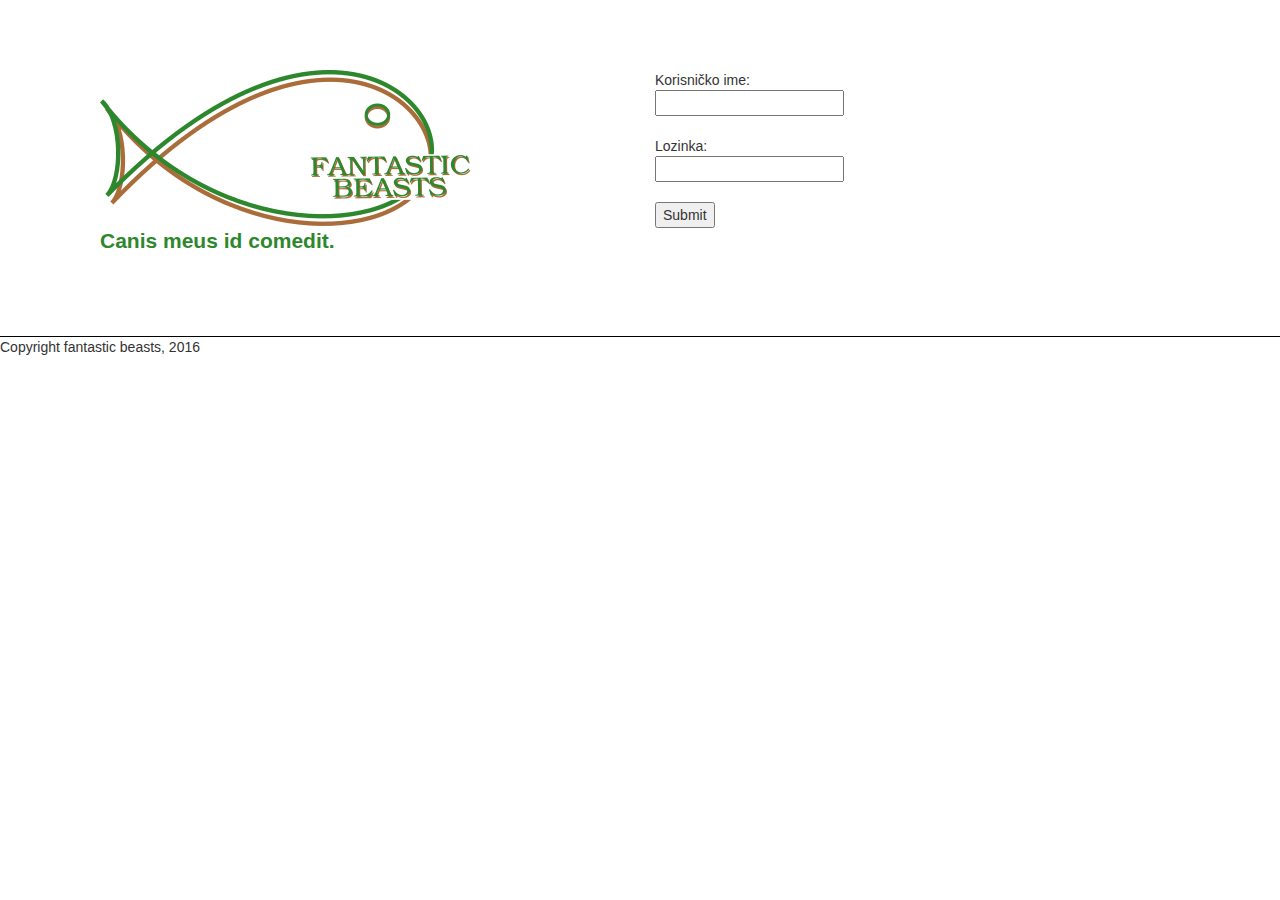
<file: DWA\lab5/index.html>
<!DOCTYPE html>
<html>
<head>
	<meta charset="utf-8">
	<link rel="stylesheet" href="css/bootstrap.min.css">
	<link rel="stylesheet" href="css/style.css">
	
</head>

<body>

	<div class="container-fluid">
		<div class="row">
			<div class="col-md-6 col-xs-12">
				<img src="images/fantBeastsLogo.png">
				<p class="moto">Canis meus id comedit.</p>
			</div>

			<div class="col-md-6 col-xs-12">
				<form action="http://192.168.7.7:2222/process_post" method="post">
				Korisničko ime:<br><input type="text" name="username"><br><br>
				Lozinka:<br><input type="password" name="password"><br><br>
				<input type="submit">
				</form>
			</div>
		</div>
	</div>

	<footer>Copyright fantastic beasts, 2016</footer>


</body>

</html>
</file>
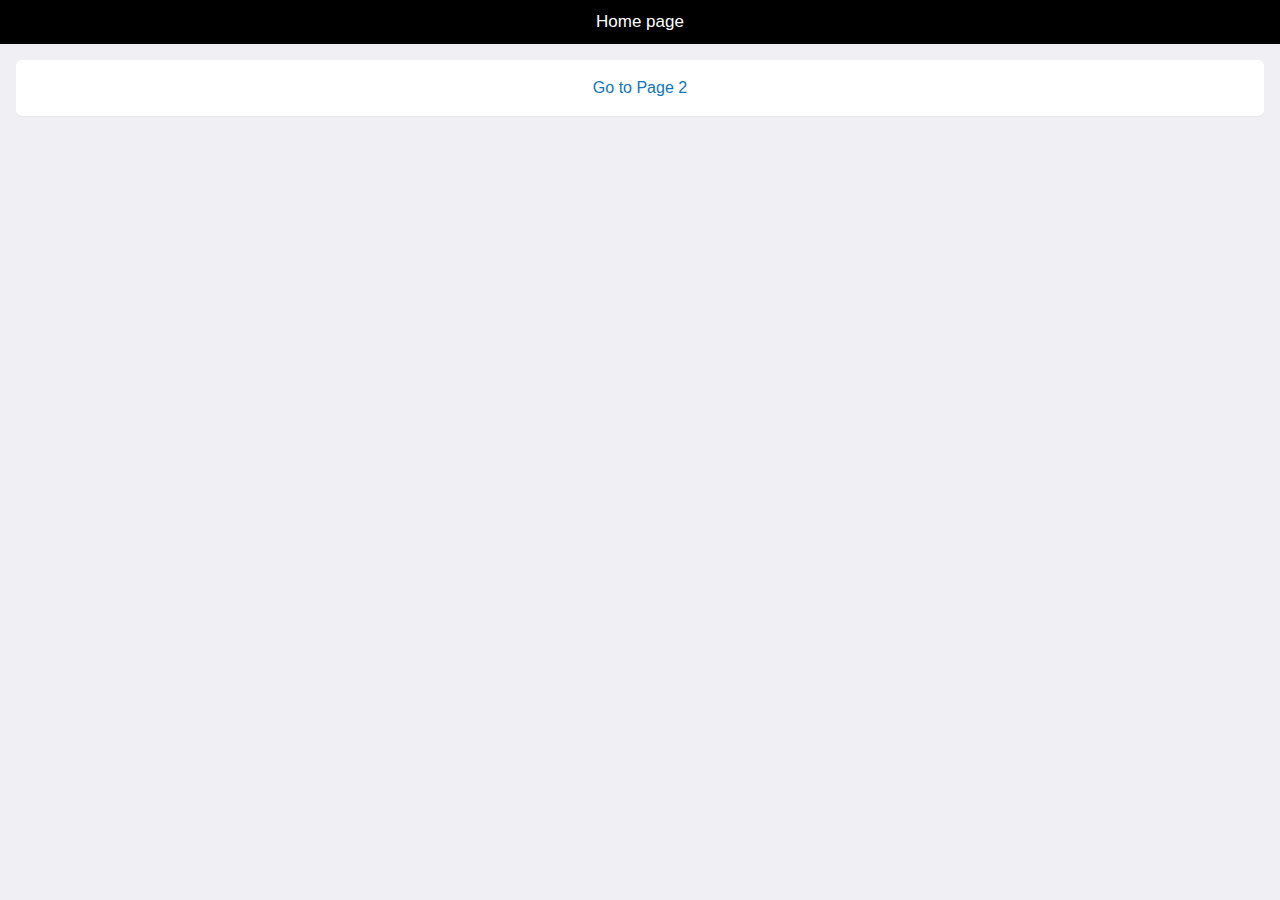
<file: DWA\lab9/index.html>
<!DOCTYPE html>
<html>
  <head>
    <title>My App</title>
    <meta name="viewport" content="width=device-width, initial-scale=1.0, maximum-scale=1.0, user-scalable=no, minimal-ui">
    <link rel="stylesheet" href="app.min.css">
    <style>
      /* TODO */
    </style>
  </head>

  <body>
    <div class="app-page" data-page="home">
      <div class="app-topbar">
        <div class="app-title">Home page</div>
      </div>
      <div class="app-content">
        <div class="app-section">
          <div class="app-button" data-target="page2">Go to Page 2</div>
        </div>
      </div>
    </div>

    <div class="app-page" data-page="page2">
      <div class="app-topbar">
        <div class="app-button left" data-back data-autotitle></div>
        <div class="app-title">Page 2</div>
      </div>
      <div class="app-content">
        Page 2 is lonely
      </div>
    </div>

    <script src="zepto.js"></script>
    <script src="app.min.js"></script>
    <script>
      App.controller('home', function (page) {
        // put stuff here
      });

      App.controller('page2', function (page) {
        // put stuff here
      });

      try {
        App.restore();
      } catch (err) {
        App.load('home');
      }
    </script>
  </body>
</html>
</file>
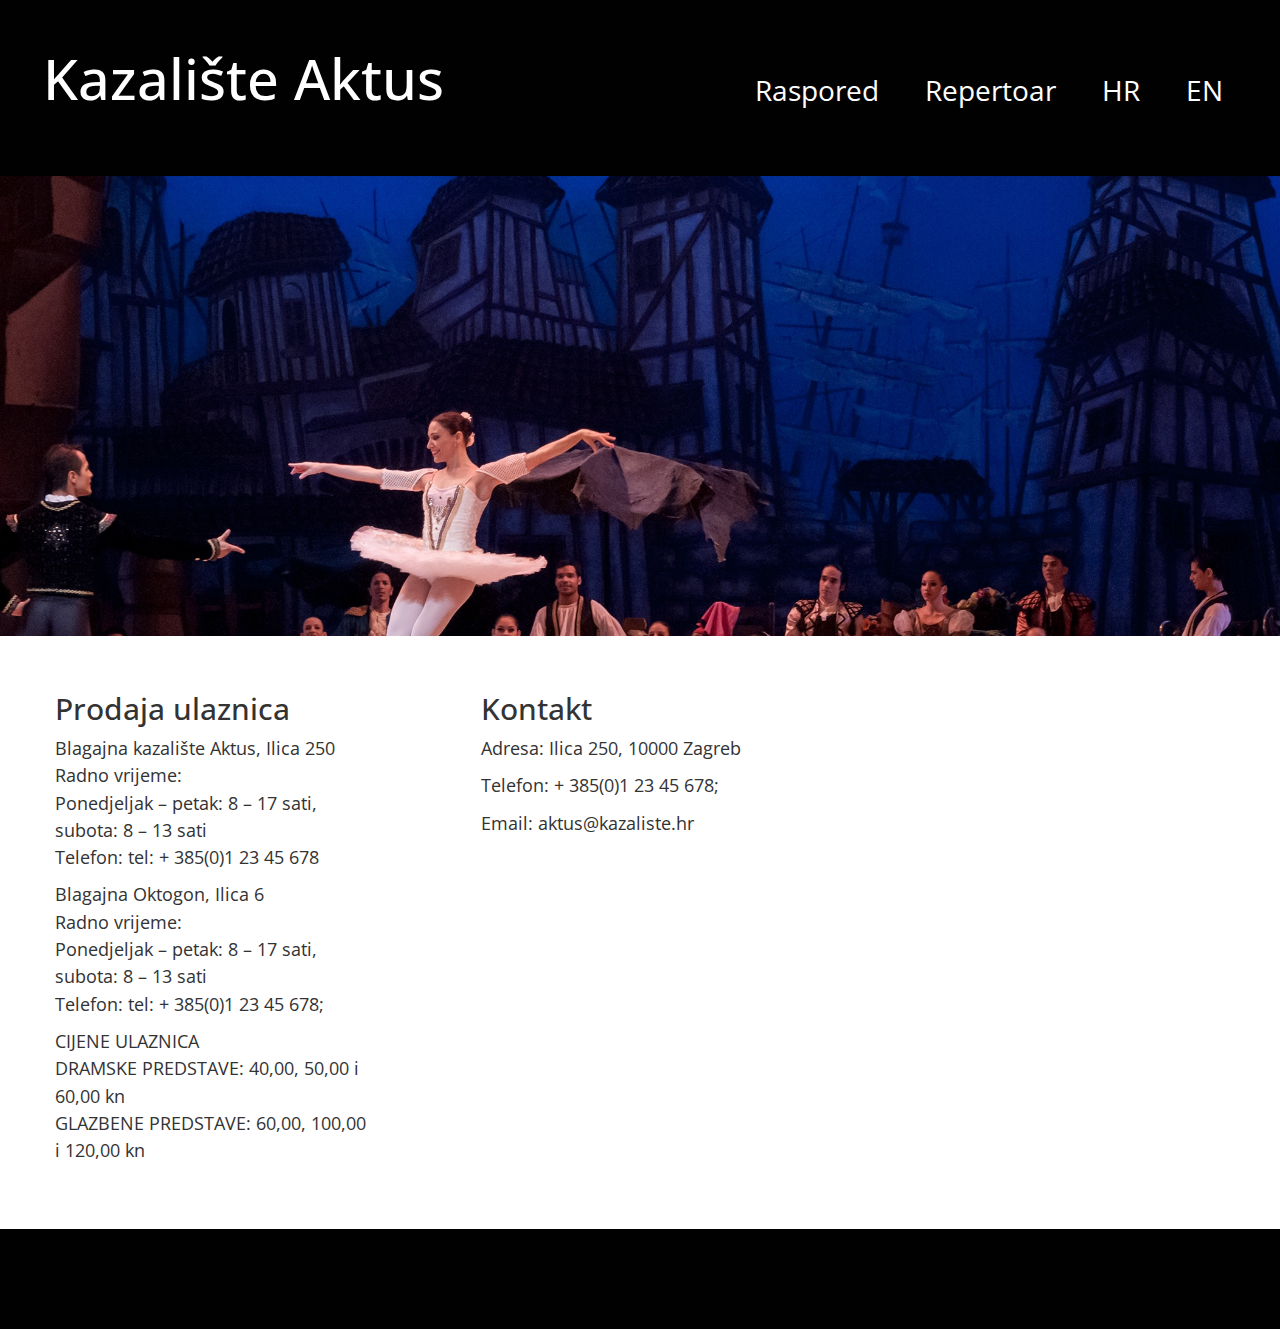
<file: DWA\Seminar1/htmlphp/index.html>
<!DOCTYPE>
<html>
<head>
	<meta charset="utf-8">
	<link rel="stylesheet" href="../css/style.css">
	<link rel="stylesheet" href="../css/bootstrap.min.css">
	<link href='https://fonts.googleapis.com/css?family=Open+Sans:400,700,300,800&subset=latin-ext,latin' rel='stylesheet' type='text/css'>
</head>

<body>
	<header>
		<div class="container-fluid">
			<div class="row">
				<div class="col-md-6 col-xs-12"><h1 class="logo"><a href="index.html">Kazalište Aktus</a></h1></div>
				<div class="col-md-6 col-xs-12">
					<nav class="main-navigation">						
						<ul>
							<li><a href="raspored.html">Raspored</a></li>
							<li><a href="repertoar.php">Repertoar</a></li>	
							<li><a href="index.html">HR</a></li>
							<li><a href="indexEn.html">EN</a></li>					
						</ul>
					</nav>
				</div>
			</div>
		</div>
	</header> 
	
	<section class="intro"></section>

	<div class="container-fluid editTextStyle">
		<div class="row">
			<div class="col-xs-12 col-md-4 box">
				<h2>Prodaja ulaznica</h2>
				<p>Blagajna kazalište Aktus, Ilica 250<br>Radno vrijeme:<br>Ponedjeljak – petak: 8 – 17 sati, subota: 8 – 13 sati<br>Telefon: tel: + 385(0)1 23 45 678</p>
				<p>Blagajna Oktogon, Ilica 6<br>Radno vrijeme:<br>Ponedjeljak – petak: 8 – 17 sati, subota: 8 – 13 sati<br>Telefon: tel: + 385(0)1 23 45 678;</p>
				<p>CIJENE ULAZNICA<br>
				DRAMSKE PREDSTAVE: 40,00, 50,00 i 60,00 kn<br>
				GLAZBENE PREDSTAVE: 60,00, 100,00 i 120,00 kn</p>
			</div>
			<div class="col-xs-12 col-md-4 box">
				<h2>Kontakt</h2>
				<p>Adresa: Ilica 250, 10000 Zagreb</p>
				<p>Telefon: + 385(0)1 23 45 678;</p>
				<p>Email: aktus@kazaliste.hr</p>
			</div>

			<div class="col-xs-12 col-md-4 box">
				<iframe src="https://www.google.com/maps/embed?pb=!1m18!1m12!1m3!1d2780.890677596955!2d15.940598515569206!3d45.81344777910662!2m3!1f0!2f0!3f0!3m2!1i1024!2i768!4f13.1!3m3!1m2!1s0x4765d6d0c28ce751%3A0xa45b4aed359af1e9!2sIlica+250%2C+10000%2C+Zagreb!5e0!3m2!1sen!2shr!4v1458765998822" width="100%" height="450" frameborder="0" style="border:0; padding-top:1.5em;" allowfullscreen></iframe>
			</div>

		</div>
	</div>
	
	<footer>
		<div class="container-fluid">
			<div class="row">
				<div class="col-xs-12 col-md-4 box"></div>
				<div class="col-xs-12 col-md-4 box"></div>
				<div class="col-xs-12 col-md-4 box"></div>
			</div>
		</div>
	</footer>
</body>
</html>
</file>
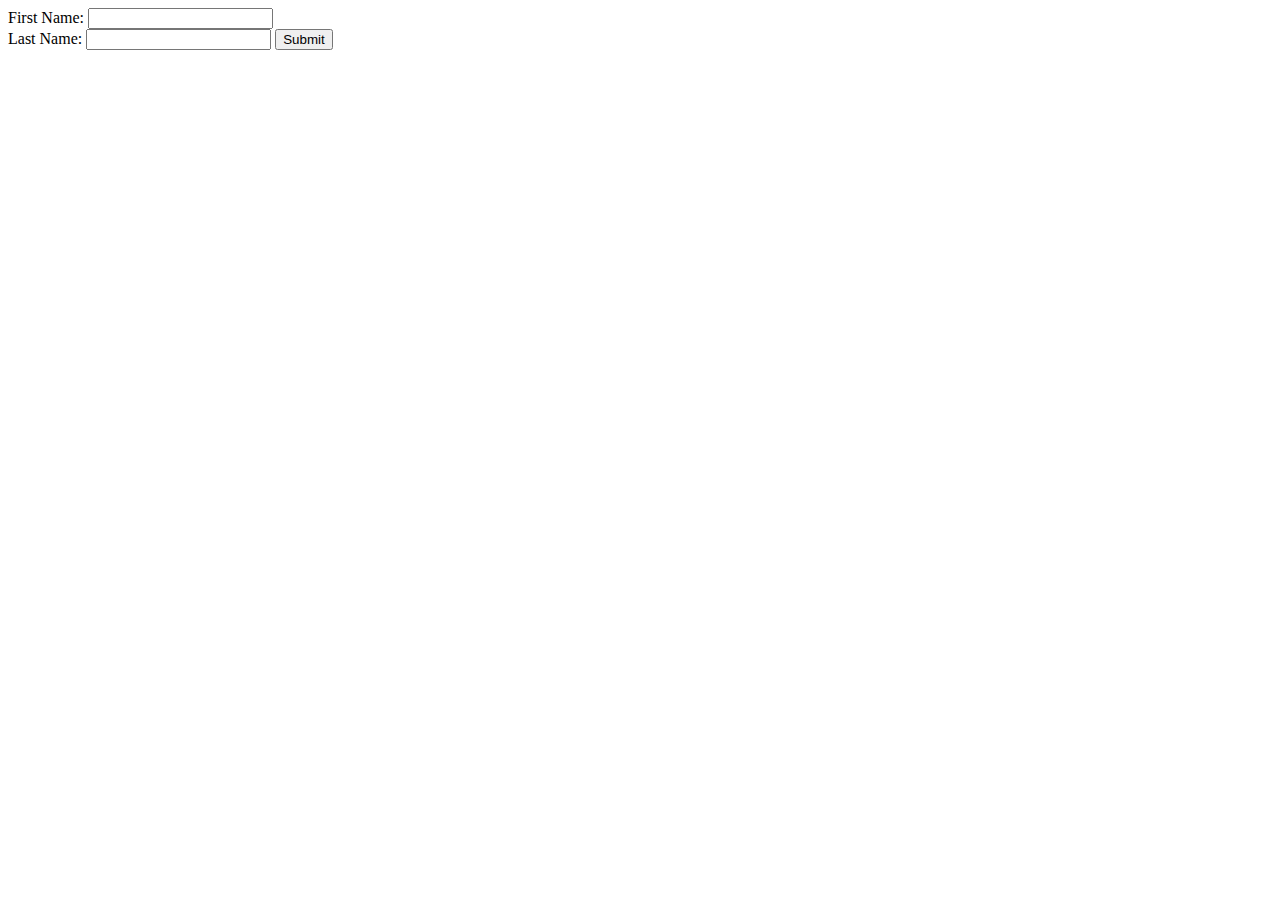
<file: login.html>
<html>
<body>
<form action="http://192.168.7.7:8081/process_post" method="POST">
First Name: <input type="text" name="first_name">  <br>

Last Name: <input type="text" name="last_name">
<input type="submit" value="Submit">
</form>
</body>
</html>
</file>
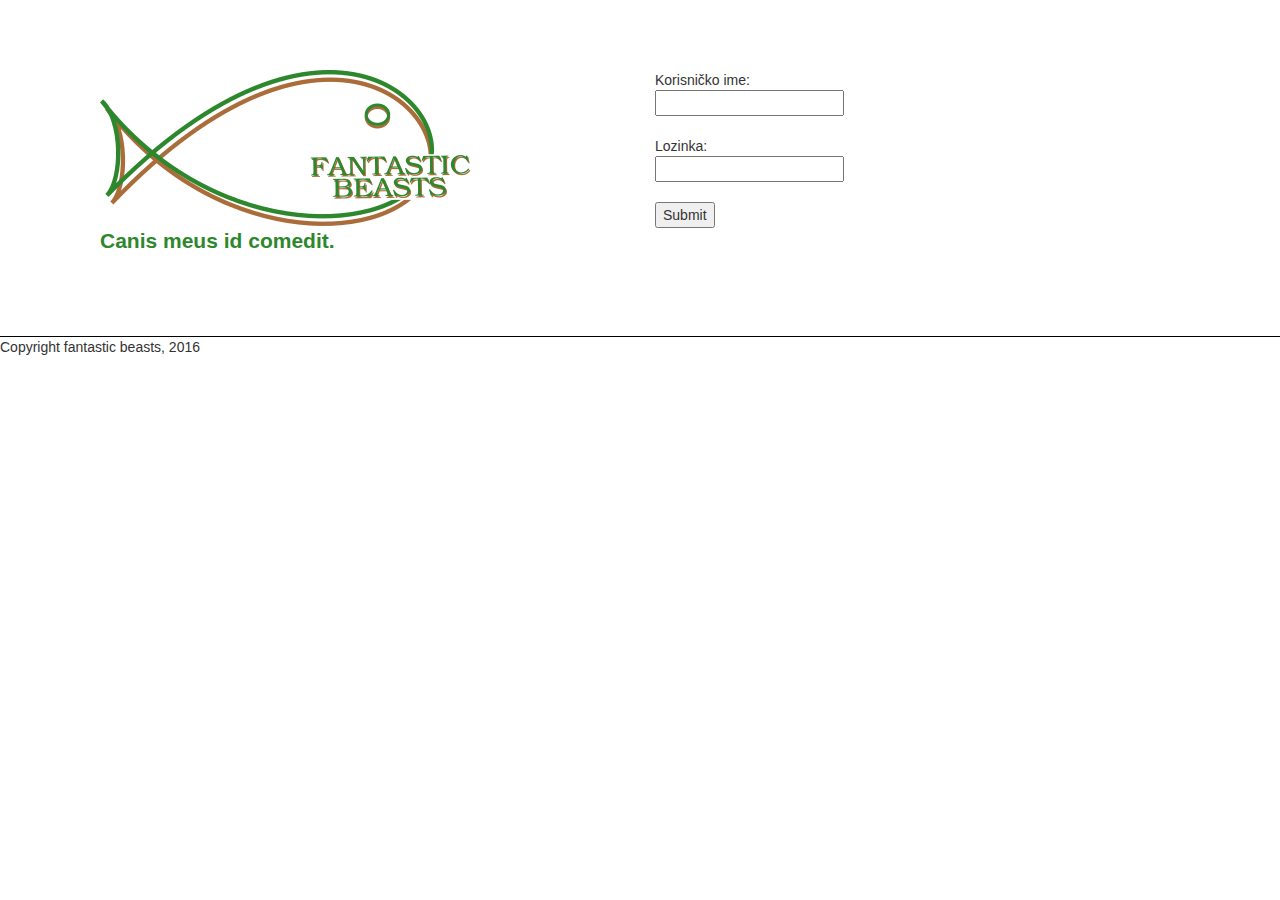
<file: DWA\lab2/login.html>
<!DOCTYPE html>
<html>
<head>
	<meta charset="utf-8">
	<link rel="stylesheet" href="style.css">
	<link rel="stylesheet" href="css/bootstrap.min.css">
</head>

<body>

	<div class="container-fluid">
		<div class="row">
			<div class="col-md-6 col-xs-12">
				<img src="vjezba2/fantBeastsLogo.png">
				<p class="moto">Canis meus id comedit.</p>
			</div>

			<div class="col-md-6 col-xs-12">
				<form action=login.php method="get">
				Korisničko ime:<br><input type="text" name="username"><br><br>
				Lozinka:<br><input type="password" name="password"><br><br>
				<input type="submit">
				</form>
			</div>
		</div>
	</div>

	<footer>Copyright fantastic beasts, 2016</footer>


</body>

</html>
</file>
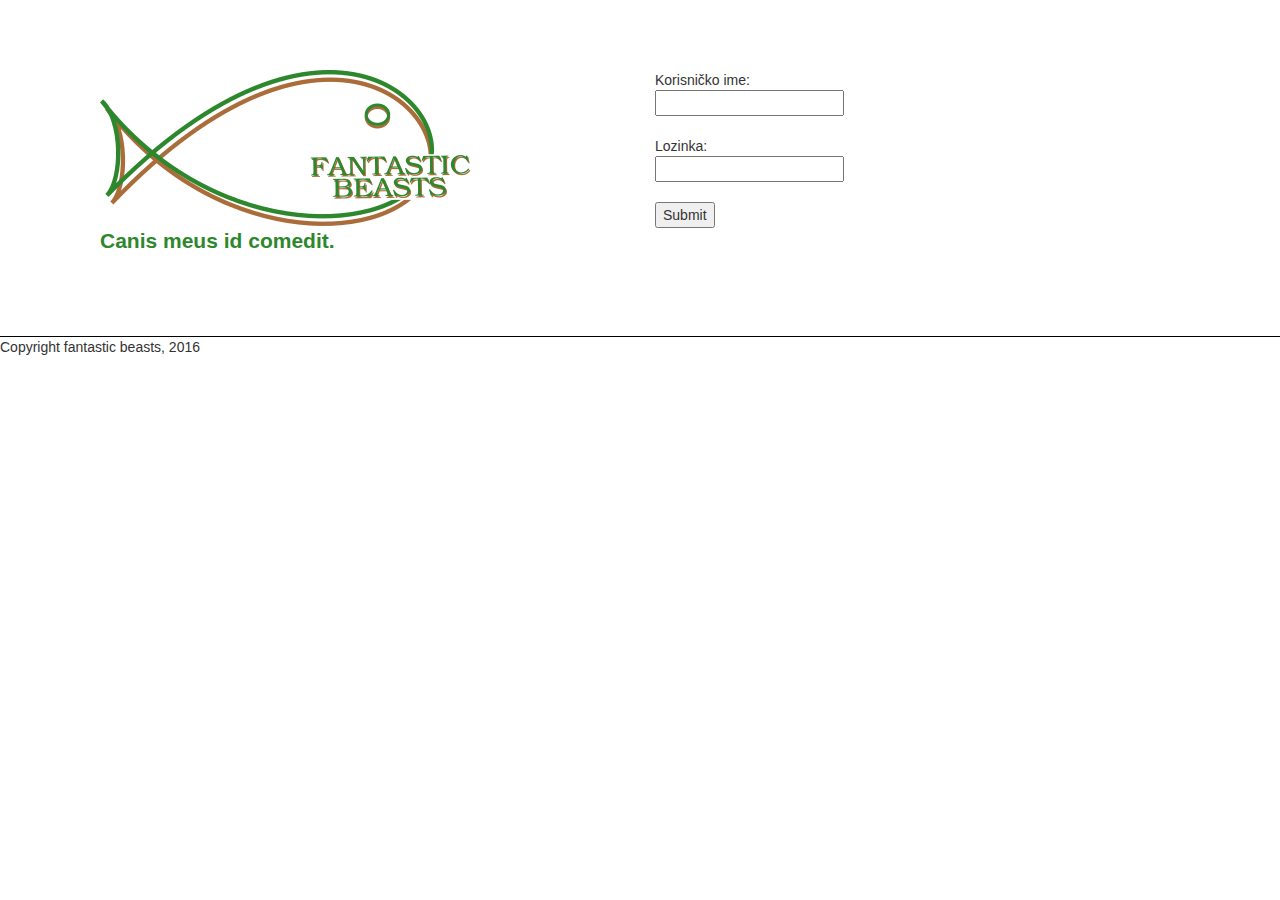
<file: DWA\lab3/login.html>
<!DOCTYPE html>
<html>
<head>
	<meta charset="utf-8">
	<link rel="stylesheet" href="css/bootstrap.min.css">
	<link rel="stylesheet" href="style.css">
	
</head>

<body>

	<div class="container-fluid">
		<div class="row">
			<div class="col-md-6 col-xs-12">
				<img src="fantBeastsLogo.png">
				<p class="moto">Canis meus id comedit.</p>
			</div>

			<div class="col-md-6 col-xs-12">
				<form action=login.php method="post">
				Korisničko ime:<br><input type="text" name="username"><br><br>
				Lozinka:<br><input type="password" name="password"><br><br>
				<input type="submit">
				</form>
			</div>
		</div>
	</div>

	<footer>Copyright fantastic beasts, 2016</footer>


</body>

</html>
</file>
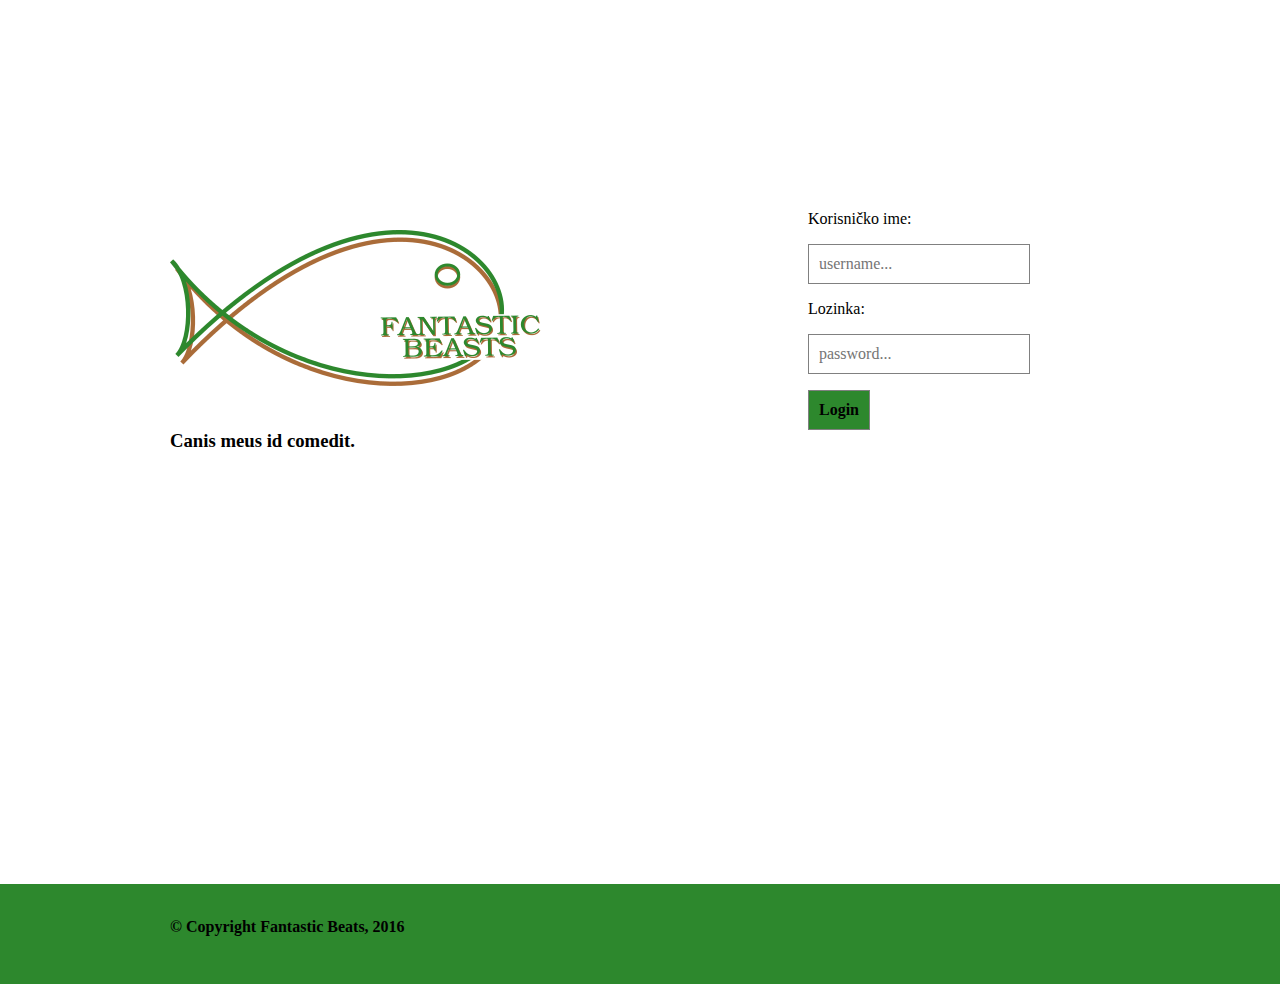
<file: DWA\lab7/login.html>
<!DOCTYPE html>
<html>
<head>
  <meta charset="UTF-8" />
  <title>Fantastic Beats</title>
  

  <link rel="stylesheet" href="css/normalize.css" />
  <link rel="stylesheet" href="css/grid.css" />
  <link rel="stylesheet" href="css/stil1.css" />
</head>

<body>
  <header class="site-header">
    <div class="row">
      <div class="column column-12">

    </div>
    </div>
  </header>
 
  <section class="body">
    <div class="row">
      <div class="column column-5">
        <img src="img/fantBeastsLogo.png"></a> 
        <div class="canis"><h3>Canis meus id comedit.</h3></div>
      </div>

      <div class="column column-6"> 
        <div class="login">

          <form action="login.php" method="post" >
            <label for='username'>Korisničko ime:</label>
            <p><input type="text" name="username" placeholder="username..."></p>
            <label for='password'>Lozinka:</label>
            <p><input type="password" name="password" placeholder="password..."></p>
          <p class="submit"><input type="submit" name="login" value="Login"></p>
      </form>
    </div>




      </div>

      
  </section> 
<br><br><br>

   <footer class="site-footer">
    <div class="row">
    <div class="column column-12"> <br>
      <p><b>&copy Copyright Fantastic Beats, 2016</b></p>
    </div>

    </div>
  </footer>
</body>
</html>
</file>
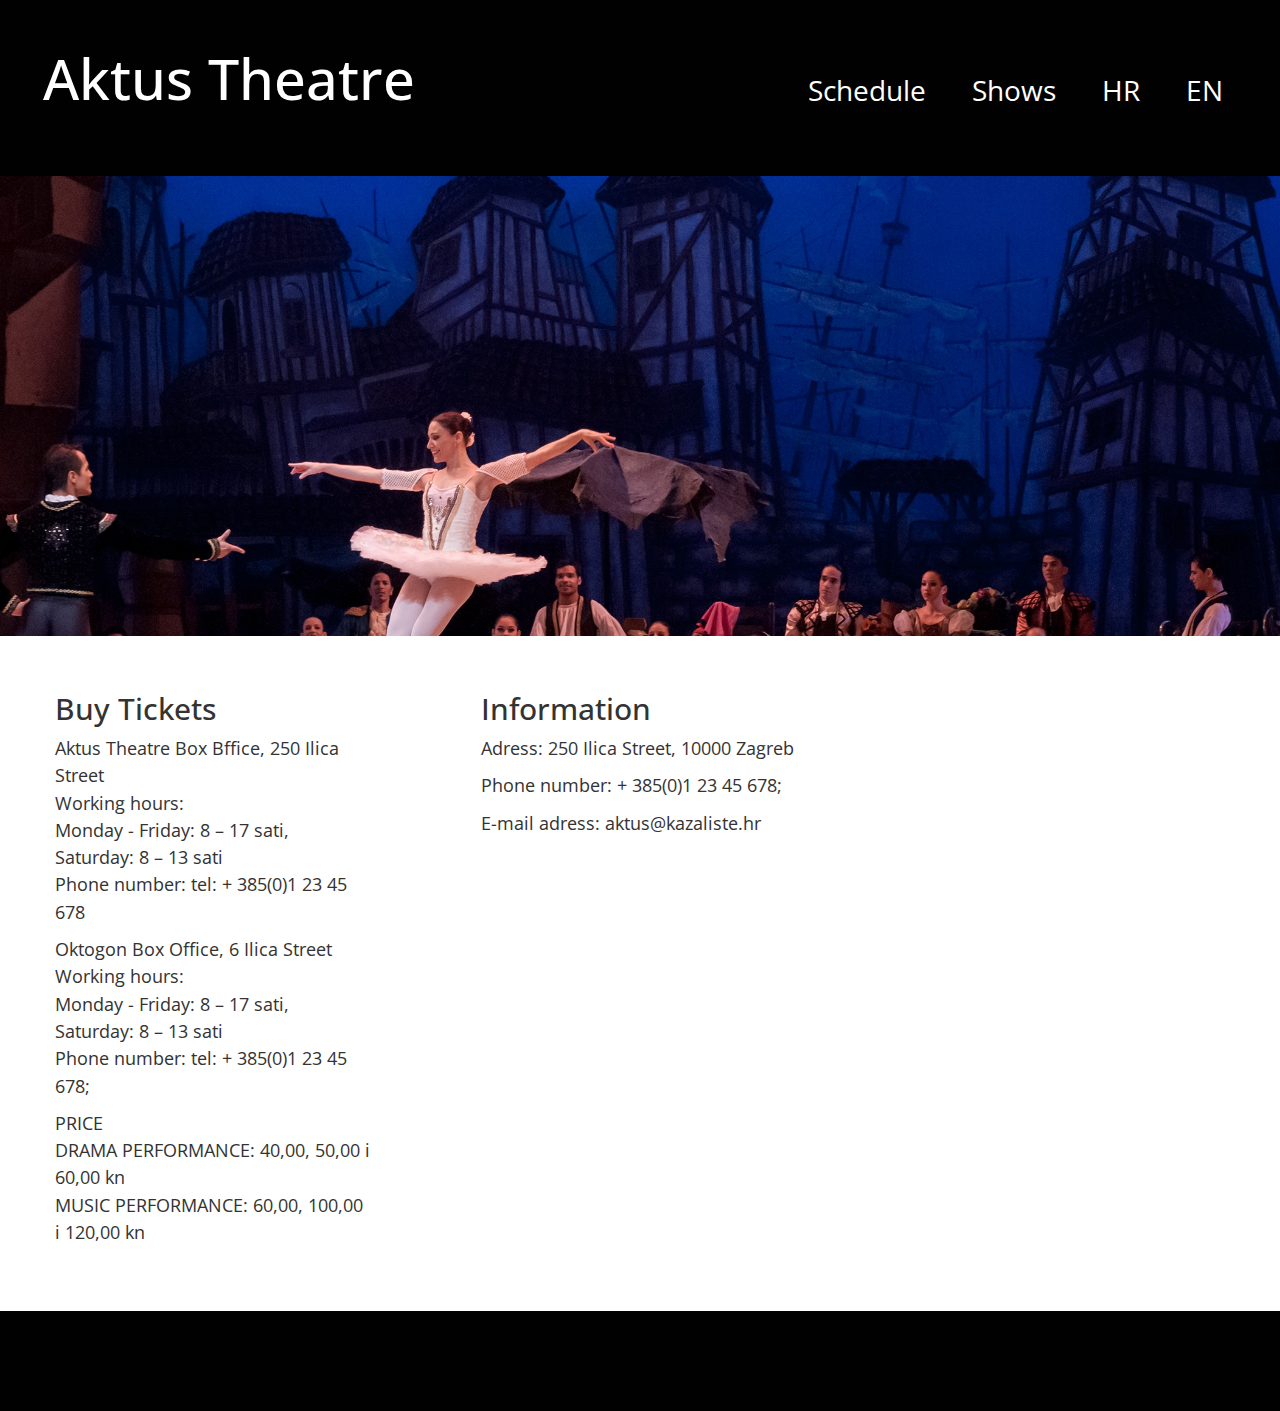
<file: DWA\Seminar1/htmlphp/indexEn.html>
<!DOCTYPE>
<html>
<head>
	<meta charset="utf-8">
	<link rel="stylesheet" href="../css/style.css">
	<link rel="stylesheet" href="../css/bootstrap.min.css">
	<link href='https://fonts.googleapis.com/css?family=Open+Sans:400,700,300,800&subset=latin-ext,latin' rel='stylesheet' type='text/css'>
</head>

<body>
	<header>
		<div class="container-fluid">
			<div class="row">
				<div class="col-md-6 col-xs-12"><h1 class="logo"><a href="indexEn.html">Aktus Theatre</a></h1></div>
				<div class="col-md-6 col-xs-12">
					<nav class="main-navigation">						
						<ul>
							<li><a href="rasporedEn.html">Schedule</a></li>
							<li><a href="repertoarEn.php">Shows</a></li>	
							<li><a href="index.html">HR</a></li>
							<li><a href="indexEn.html">EN</a></li>					
						</ul>
					</nav>
				</div>
			</div>
		</div>
	</header> 
	
	<section class="intro"></section>

	<div class="container-fluid editTextStyle">
		<div class="row">
			<div class="col-xs-12 col-md-4 box">
				<h2>Buy Tickets</h2>
				<p>Aktus Theatre Box Bffice, 250 Ilica Street<br>Working hours:<br>Monday - Friday: 8 – 17 sati, Saturday: 8 – 13 sati<br>Phone number: tel: + 385(0)1 23 45 678</p>
				<p> Oktogon Box Office, 6 Ilica Street<br>Working hours:<br>Monday - Friday: 8 – 17 sati, Saturday: 8 – 13 sati<br>Phone number: tel: + 385(0)1 23 45 678;</p>
				<p>PRICE<br>
				DRAMA PERFORMANCE: 40,00, 50,00 i 60,00 kn<br>
				MUSIC PERFORMANCE: 60,00, 100,00 i 120,00 kn</p>
			</div>
			<div class="col-xs-12 col-md-4 box">
				<h2>Information</h2>
				<p>Adress: 250 Ilica Street, 10000 Zagreb</p>
				<p>Phone number: + 385(0)1 23 45 678;</p>
				<p>E-mail adress: aktus@kazaliste.hr</p>
			</div>

			<div class="col-xs-12 col-md-4 box">
				<iframe src="https://www.google.com/maps/embed?pb=!1m18!1m12!1m3!1d2780.890677596955!2d15.940598515569206!3d45.81344777910662!2m3!1f0!2f0!3f0!3m2!1i1024!2i768!4f13.1!3m3!1m2!1s0x4765d6d0c28ce751%3A0xa45b4aed359af1e9!2sIlica+250%2C+10000%2C+Zagreb!5e0!3m2!1sen!2shr!4v1458765998822" width="100%" height="450" frameborder="0" style="border:0; padding-top:1.5em;" allowfullscreen></iframe>
			</div>

		</div>
	</div>
	
	<footer>
		<div class="container-fluid">
			<div class="row">
				<div class="col-xs-12 col-md-4 box"></div>
				<div class="col-xs-12 col-md-4 box"></div>
				<div class="col-xs-12 col-md-4 box"></div>
			</div>
		</div>
	</footer>
</body>
</html>
</file>
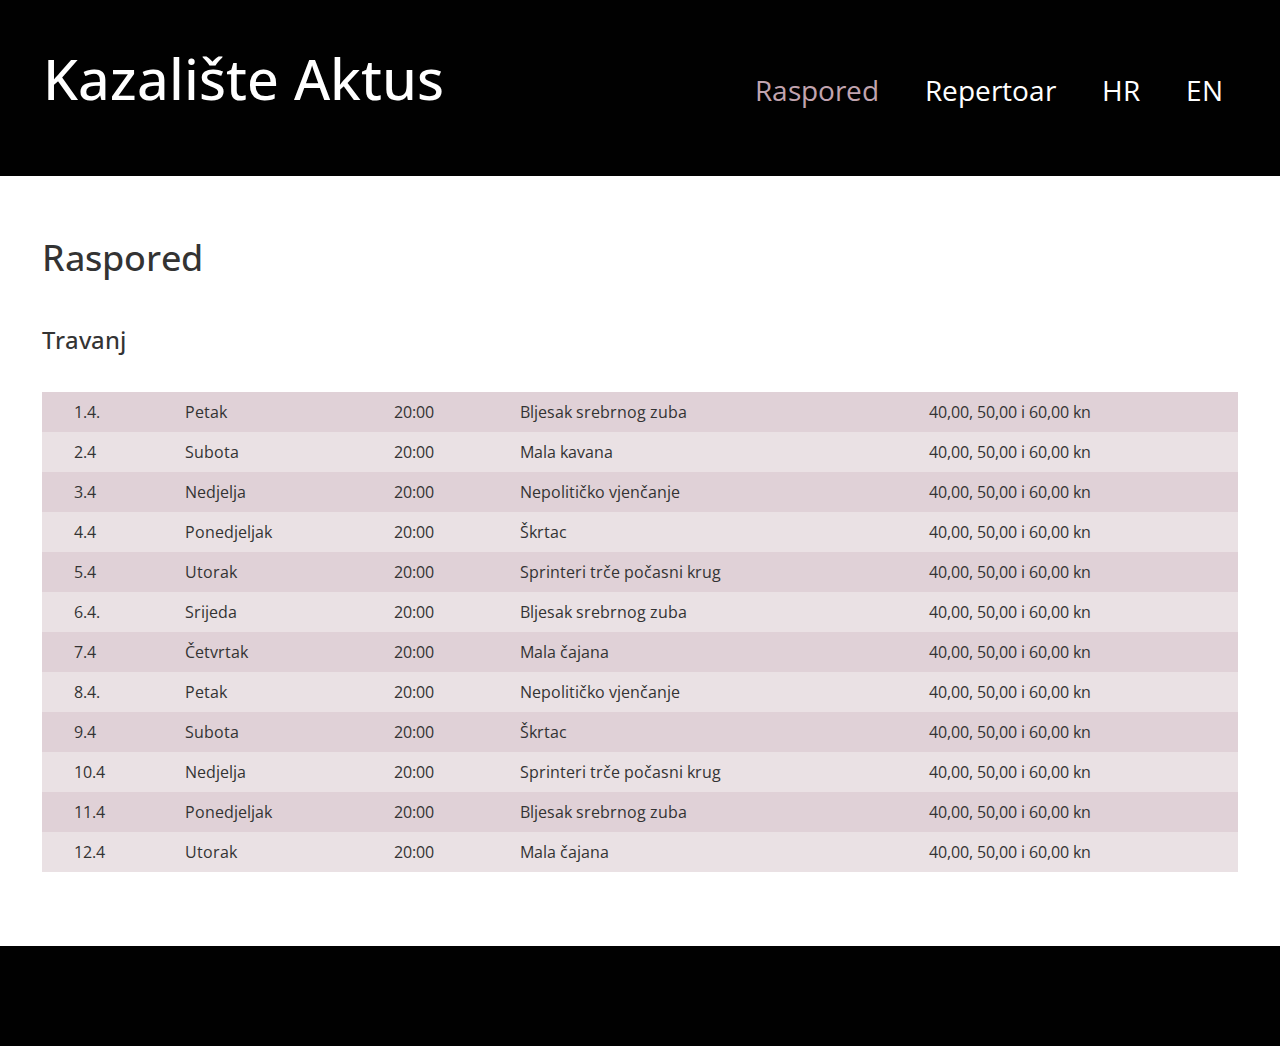
<file: DWA\Seminar1/htmlphp/raspored.html>
<!DOCTYPE>
<html>
<head>
	<meta charset="utf-8">
	<link rel="stylesheet" href="../css/style.css">
	<link rel="stylesheet" href="../css/bootstrap.min.css">
	<link href='https://fonts.googleapis.com/css?family=Open+Sans:400,700,300,800&subset=latin-ext,latin' rel='stylesheet' type='text/css'>
</head>

<body>
	<header>
		<div class="container-fluid">
			<div class="row">
				<div class="col-md-6 col-xs-12"><h1 class="logo"><a href="index.html">Kazalište Aktus</a></h1></div>
				<div class="col-md-6 col-xs-12">
					<nav class="main-navigation">						
						<ul>
							<li><a href="raspored.html" style="color:#C1A4AF">Raspored</a></li>
							<li><a href="repertoar.php">Repertoar</a></li>	
							<li><a href="raspored.html">HR</a></li>
							<li><a href="rasporedEn.html">EN</a></li>	
						</ul>
					</nav>
				</div>
			</div>
		</div>
	</header>

	<div class="container-fluid">
		<div class="row">
			<div class="col-xs-12 col-md-12 title">
				<h1>Raspored</h1><br>
				<h3>Travanj</h3>
			</div>		
			<div class="col-xs-12 col-md-12 box">
				<table style="width:100%">
					<tr>
						<td>1.4.</td>
						<td>Petak</td>
				    	<td>20:00</td>
				    	<td>Bljesak srebrnog zuba</td>
				    	<td>40,00, 50,00 i 60,00 kn</td>					    
				  	</tr>
				  	<tr>
				  		<td>2.4</td>
				  		<td>Subota</td> 
					    <td>20:00</td>
				    	<td>Mala kavana</td>
				    	<td>40,00, 50,00 i 60,00 kn</td>
				  	</tr>
				  	<tr>
				  		<td>3.4</td>
				  		<td>Nedjelja</td>
					    <td>20:00</td>
				    	<td>Nepolitičko vjenčanje</td>
				    	<td>40,00, 50,00 i 60,00 kn</td>
				  	</tr>
					<tr>
						<td>4.4</td>
						<td>Ponedjeljak</td>
					    <td>20:00</td>
				    	<td>Škrtac</td>
				    	<td>40,00, 50,00 i 60,00 kn</td>
				  	</tr>
				  	<tr>
				  		<td>5.4</td>
				  		<td>Utorak</td>
					    <td>20:00</td>
				    	<td>Sprinteri trče počasni krug</td>
				    	<td>40,00, 50,00 i 60,00 kn</td>
				  	</tr>
				  	<tr>
						<td>6.4.</td>
						<td>Srijeda</td>
				    	<td>20:00</td>
				    	<td>Bljesak srebrnog zuba</td>
				    	<td>40,00, 50,00 i 60,00 kn</td>					    
				  	</tr>
				  	<tr>
				  		<td>7.4</td>
				  		<td>Četvrtak</td> 
					    <td>20:00</td>
				    	<td>Mala čajana</td>
				    	<td>40,00, 50,00 i 60,00 kn</td>
				  	</tr>
				  	<tr>
						<td>8.4.</td>
						<td>Petak</td>
				    	<td>20:00</td>
				    	<td>Nepolitičko vjenčanje</td>
				    	<td>40,00, 50,00 i 60,00 kn</td>					    
				  	</tr>
				  	<tr>
				  		<td>9.4</td>
				  		<td>Subota</td> 
					    <td>20:00</td>
				    	<td>Škrtac</td>
				    	<td>40,00, 50,00 i 60,00 kn</td>
				  	</tr>
				  	<tr>
				  		<td>10.4</td>
				  		<td>Nedjelja</td>
					    <td>20:00</td>
				    	<td>Sprinteri trče počasni krug</td>
				    	<td>40,00, 50,00 i 60,00 kn</td>
				  	</tr>
					<tr>
						<td>11.4</td>
						<td>Ponedjeljak</td>
					    <td>20:00</td>
				    	<td>Bljesak srebrnog zuba</td>
				    	<td>40,00, 50,00 i 60,00 kn</td>
				  	</tr>
				  	<tr>
				  		<td>12.4</td>
				  		<td>Utorak</td>
					    <td>20:00</td>
				    	<td>Mala čajana</td>
				    	<td>40,00, 50,00 i 60,00 kn</td>
				  	</tr>
				</table>
			</div>
		</div>
	</div>
	
	<footer>
		<div class="container-fluid">	
			<div class="row">
				<div class="col-xs-12 col-md-4 box"></div>
				<div class="col-xs-12 col-md-4 box"></div>
				<div class="col-xs-12 col-md-4 box"></div>
			</div>		
		</div>
	</footer>
</body>
</html>
</file>
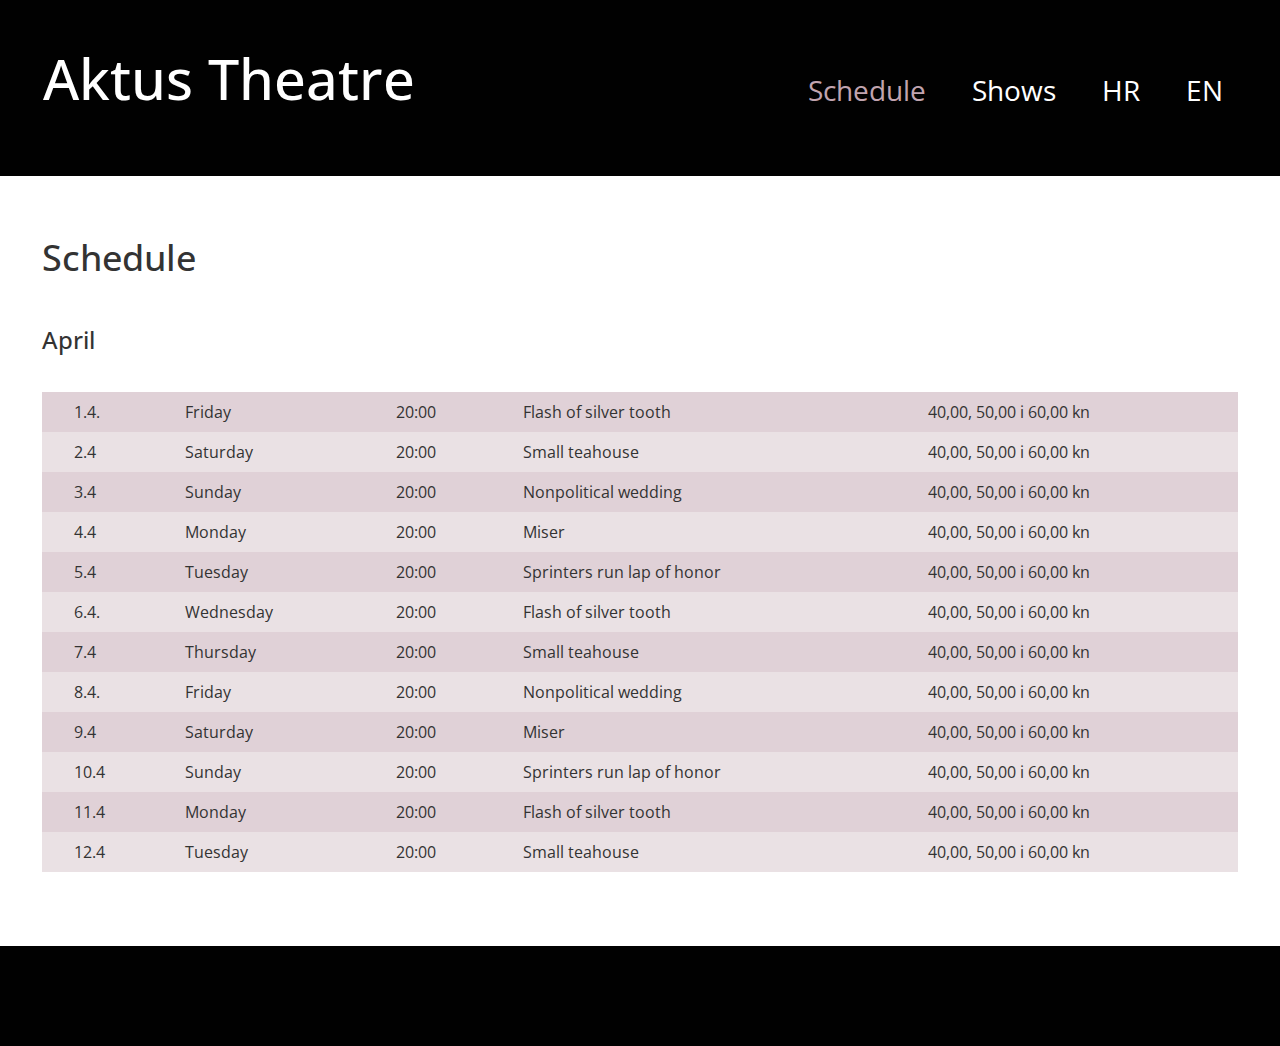
<file: DWA\Seminar1/htmlphp/rasporedEn.html>
<!DOCTYPE>
<html>
<head>
	<meta charset="utf-8">
	<link rel="stylesheet" href="../css/style.css">
	<link rel="stylesheet" href="../css/bootstrap.min.css">
	<link href='https://fonts.googleapis.com/css?family=Open+Sans:400,700,300,800&subset=latin-ext,latin' rel='stylesheet' type='text/css'>
</head>

<body>
	<header>
		<div class="container-fluid">
			<div class="row">
				<div class="col-md-6 col-xs-12"><h1 class="logo"><a href="indexEn.html">Aktus Theatre</a></h1></div>
				<div class="col-md-6 col-xs-12">
					<nav class="main-navigation">						
						<ul>
							<li><a href="rasporedEn.html" style="color:#C1A4AF">Schedule</a></li>
							<li><a href="repertoarEn.php">Shows</a></li>	
							<li><a href="raspored.html">HR</a></li>
							<li><a href="rasporedEn.html">EN</a></li>	
						</ul>
					</nav>
				</div>
			</div>
		</div>
	</header>
	
	<div class="container-fluid">
		<div class="row">
			<div class="col-xs-12 col-md-12 title">
				<h1>Schedule</h1><br>
				<h3>April</h3>
			</div>		
			<div class="col-xs-12 col-md-12 box">
				<table style="width:100%">
					<tr>
						<td>1.4.</td>
						<td>Friday</td>
				    	<td>20:00</td>
				    	<td>Flash of silver tooth</td>
				    	<td>40,00, 50,00 i 60,00 kn</td>					    
				  	</tr>
				  	<tr>
				  		<td>2.4</td>
				  		<td>Saturday</td> 
					    <td>20:00</td>
				    	<td>Small teahouse</td>
				    	<td>40,00, 50,00 i 60,00 kn</td>
				  	</tr>
				  	<tr>
				  		<td>3.4</td>
				  		<td>Sunday</td>
					    <td>20:00</td>
				    	<td>Nonpolitical wedding</td>
				    	<td>40,00, 50,00 i 60,00 kn</td>
				  	</tr>
					<tr>
						<td>4.4</td>
						<td>Monday</td>
					    <td>20:00</td>
				    	<td>Miser</td>
				    	<td>40,00, 50,00 i 60,00 kn</td>
				  	</tr>
				  	<tr>
				  		<td>5.4</td>
				  		<td>Tuesday</td>
					    <td>20:00</td>
				    	<td>Sprinters run lap of honor</td>
				    	<td>40,00, 50,00 i 60,00 kn</td>
				  	</tr>
				  	<tr>
						<td>6.4.</td>
						<td>Wednesday</td>
				    	<td>20:00</td>
				    	<td>Flash of silver tooth</td>
				    	<td>40,00, 50,00 i 60,00 kn</td>					    
				  	</tr>
				  	<tr>
				  		<td>7.4</td>
				  		<td>Thursday</td> 
					    <td>20:00</td>
				    	<td>Small teahouse</td>
				    	<td>40,00, 50,00 i 60,00 kn</td>
				  	</tr>
				  	<tr>
						<td>8.4.</td>
						<td>Friday</td>
				    	<td>20:00</td>
				    	<td>Nonpolitical wedding</td>
				    	<td>40,00, 50,00 i 60,00 kn</td>					    
				  	</tr>
				  	<tr>
				  		<td>9.4</td>
				  		<td>Saturday</td> 
					    <td>20:00</td>
				    	<td>Miser</td>
				    	<td>40,00, 50,00 i 60,00 kn</td>
				  	</tr>
				  	<tr>
				  		<td>10.4</td>
				  		<td>Sunday</td>
					    <td>20:00</td>
				    	<td>Sprinters run lap of honor</td>
				    	<td>40,00, 50,00 i 60,00 kn</td>
				  	</tr>
					<tr>
						<td>11.4</td>
						<td>Monday</td>
					    <td>20:00</td>
				    	<td>Flash of silver tooth</td>
				    	<td>40,00, 50,00 i 60,00 kn</td>
				  	</tr>
				  	<tr>
				  		<td>12.4</td>
				  		<td>Tuesday</td>
					    <td>20:00</td>
				    	<td>Small teahouse</td>
				    	<td>40,00, 50,00 i 60,00 kn</td>
				  	</tr>
				</table>
			</div>
		</div>
	</div>
	
	<footer>
		<div class="container-fluid">	
			<div class="row">
				<div class="col-xs-12 col-md-4 box"></div>
				<div class="col-xs-12 col-md-4 box"></div>
				<div class="col-xs-12 col-md-4 box"></div>
			</div>		
		</div>
	</footer>
</body>
</html>
</file>
<file: DWA\lab5/css/style.css>
/*sve stranice*/
.container-fluid .row{
	margin-top: 5em;
	margin-left: 5em;
	margin-right: 5em;
	margin-bottom: 5em;

}

footer {
	border-top: 1px solid black;
}

/*login.html*/
.moto {
	color:#2D882D;
	font-weight: bold;
	font-size: 1.5em;
}


/*login.php*/
.main-nav {
	border:1px solid black;
	margin-top: 20px;
}
.main-nav li{
	list-style:none;

}

.main-nav a {
	color:black;
}

.logout {
	float: right;
	border-bottom: 1px solid black;

}

.logout form {
	float: right;
	text-align: right;
}
</file>
<file: DWA\Seminar1/css/style.css>
/*
colors:
header-background:#010101;
header-text:#F0F0F0;
link:#C1A4AF;
*/
* {
	box-sizing: border-box;
}

body {
	font-family: 'Open Sans', sans-serif;
	color:#010101;
}

.container-fluid {
	font-family: 'Open Sans', sans-serif;
}

header {
	background-color: #010101;
	color:#F0F0F0;
}

footer {
	background-color:#010101;
	color:#F0F0F0;
}

.logo {
	padding: 0.5em 0 1em 0.5em;
	font-size: 4em;
}

.logo a:link {
	color: white;
	text-decoration: none;
}

.logo a:visited {
	color: white;
	text-decoration: none;
}

.logo a:hover {
	color: #F0F0F0;
	text-decoration: none;
}

.main-navigation {
	float: right;
}

.main-navigation li{
	display: inline-block;
	font-size: 2em;
	padding: 0em 0.5em 0em 0em;
	margin-top: 2.5em;
	margin-right: 1em;	
}

.main-navigation a {
	display: block;
}

.main-navigation a:link {
	color: white;
	text-decoration: none;
}

.main-navigation a:visited {
	color: white;
	text-decoration: none;
}

.main-navigation a:hover {
	color: #C1A4AF;
	text-decoration: none;
}

/*stupci*/
/*.box {
	border: 1px solid black;
}*/

.container-fluid .row .box {
	padding: 2em 3em 3em 3em;
}

.container-fluid .row .title {
	padding: 3em 0em 0em 3em;
}

/*edit text*/
.editTextStyle {
	line-height: 1.5em;
	font-size: 1.3em;
}

footer {
	min-height: 100px;
}

/*index.html --> naslovnica*/
/*
/*hero image*/
.intro {
	background: url(../images/ballet-545291.jpg);
	background-repeat: no-repeat;
	background-position: center;
	background-size: cover;
	background-attachment: fixed;
	min-height: 460px;
}

/*repertoar.html --> popis svih predstava*/
/*
/*hero image*/
.introRep {
	background: url(../images/Mongolian.jpg);
	background-repeat: no-repeat;
	background-position: center;
	background-size: cover;
	background-attachment: fixed;
	min-height: 460px;
}

.container-fluid .row .box h3 {
	color: #010101;
}

/*predstavaInfo.html -->informacije o predstavi*/
/*
/*hero image*/
.introInfo {
	background: url(../images/dropped-mask-1611809.jpg);
	background-repeat: no-repeat;
	background-position: center;
	background-size: cover;
	background-attachment: fixed;
	min-height: 460px;
}

.imgInfo img{
	width: 100%;
	padding-top:1.5em;
}

table {
	line-height: 2.5em;
	margin-bottom: 2em;
}

table td{
	padding-left: 2em;
}

/*tablica s rasporedom*/
tbody tr:nth-of-type(even) {
	background-color: #eae1e4;
}

tbody tr:nth-of-type(odd) {
	background-color: #e0d1d7;
}
</file>
<file: DWA\lab2/style.css>
/*sve stranice*/
.container-fluid .row{
	margin-top: 5em;
	margin-left: 5em;
	margin-right: 5em;
	margin-bottom: 5em;

}

footer {
	border-top: 1px solid black;
}

/*login.html*/
.moto {
	color:#2D882D;
	font-weight: bold;
	font-size: 1.5em;
}


/*login.php*/
.main-nav {
	border:1px solid black;
	margin-top: 20px;
}
.main-nav li{
	list-style:none;

}

.main-nav a {
	color:black;
}

.logout {
	float: right;
	border-bottom: 1px solid black;

}

.logout form {
	float: right;
	text-align: right;
}
</file>
<file: DWA\lab3/style.css>
/*sve stranice*/
.container-fluid .row{
	margin-top: 5em;
	margin-left: 5em;
	margin-right: 5em;
	margin-bottom: 5em;

}

footer {
	border-top: 1px solid black;
}

/*login.html*/
.moto {
	color:#2D882D;
	font-weight: bold;
	font-size: 1.5em;
}


/*login.php*/
.main-nav {
	border:1px solid black;
	margin-top: 20px;
}
.main-nav li{
	list-style:none;

}

.main-nav a {
	
}

.main-nav a:link {
	color:black;
}

.main-nav a:hover {
	color:#2D882D;
}

.logout {
	float: right;
	border-bottom: 1px solid black;

}

.logout form {
	float: right;
	text-align: right;
}
 p:hover, h1:hover, a:hover {
    color: #2D882D;
}

.naziv {
	border:1px solid black;
	padding: 10px 10px 10px 10px;
}


.cijena {
	border:1px solid black;
	padding: 10px 10px 10px 10px;
}
</file>
<file: DWA\lab7/css/grid.css>
.row:before, 
.row:after, 
.column:before, 
.column:after, 
.cf:before,
.cf:after {
    content: " ";
    display: table;
}

.row:after, 
.column:after, 
.cf:after {
    clear: both;
}

/* Širina kolumne */
.column-1 { width: 60px; }
.column-2 { width: 140px; }
.column-3 { width: 220px; }
.column-4 { width: 300px; }
.column-5 { width: 380px; }
.column-6 { width: 460px; }
.column-7 { width: 540px; }
.column-8 { width: 620px; }
.column-9 { width: 700px; }
.column-10 { width: 780px; }
.column-11 { width: 860px; }
.column-12 { width: 940px; }

/* Temeljna klasa kolumne */
.column {
	margin: 0 10px;
  float: left;
}

/* Redak */
.row {
	width: 960px;
	margin: 0 auto;
}
</file>
<file: DWA\lab7/css/stil1.css>
.column img { float: left; margin-right: 20px; }
.body, footer{
	min-height: 600px;
	font-family: georgia;

}

.login input[type="text"]{
	padding:10px;
	border:1px solid gray;
	color:black;
	
}

.login input[type="password"]{
	padding:10px;
	border:1px solid gray;
	color:black;
}

.login input[type="submit"]{
	padding:10px;
	border:1px solid gray;
	color:black;
	font-weight: bold;
	background-color:#2D882D;
}

.odjava input[type="submit"]{
	padding:10px;
	border:1px solid gray;
	color:black;
	background-color:#2D882D;
}

.login{
	margin-top:-20px;
}

.site-header{
	width:100%;
	height:200px;
	font-family: georgia;
}

.site-header-logged{
	width:100%;
	font-family: georgia;
	margin-top:20px;
	height:100px;

}


.site-header a{
	text-decoration: none;
	color:white;
	font-family: georgia;
}
.site-header h1{

	color:white;
}

.login{
	float:right;
}

.canis{
	margin-top:200px;
}

.site-footer{
	min-height: 100px;
	background-color: #2D882D;
}

/***********************INDEX.HTML******************/
.site-header .row{
	margin-top:30px;
}

.odjava{
	float:right;
	height:100px;
	margin-top:45px;
}

.sadrzaj h1{
	margin-top:15px;
}

/***************izbornik***************/
.main-navigation li{
	list-style-type:none;
}

.main-navigation a{
	text-decoration: none;
	color:black;
	display:block;
	padding:10px 0 10px 0;
}

.main-navigation a:hover{
	color:#2D882D;
}

.sadrzaj h2:hover{
background-color:red;
}

/*****************TABLE****************/

table, tr{
	border:1px solid black;
	width:100%;
}

tr{
	height:50px;
	font-size:16px;
}
</file>
<file: DWA\lab9/app.min.css>
/**
 * App.js v3.0.5
 * Instant mobile web app creation
 * Copyright (c) 2012 Kik Interactive, http://kik.com
 * Released under the MIT license
 *
 * iScroll v4.1.6
 * Copyright (c) 2011 Matteo Spinelli, http://cubiq.org
 * Released under the MIT license
 *
 * Permission is hereby granted, free of charge, to any person
 * obtaining a copy of this software and associated documentation
 * files (the "Software"), to deal in the Software without
 * restriction, including without limitation the rights to use,
 * copy, modify, merge, publish, distribute, sublicense, and/or sell
 * copies of the Software, and to permit persons to whom the
 * Software is furnished to do so, subject to the following
 * conditions:
 *
 * The above copyright notice and this permission notice shall be
 * included in all copies or substantial portions of the Software.
 *
 * THE SOFTWARE IS PROVIDED "AS IS", WITHOUT WARRANTY OF ANY KIND,
 * EXPRESS OR IMPLIED, INCLUDING BUT NOT LIMITED TO THE WARRANTIES
 * OF MERCHANTABILITY, FITNESS FOR A PARTICULAR PURPOSE AND
 * NONINFRINGEMENT. IN NO EVENT SHALL THE AUTHORS OR COPYRIGHT
 * HOLDERS BE LIABLE FOR ANY CLAIM, DAMAGES OR OTHER LIABILITY,
 * WHETHER IN AN ACTION OF CONTRACT, TORT OR OTHERWISE, ARISING
 * FROM, OUT OF OR IN CONNECTION WITH THE SOFTWARE OR THE USE OR
 * OTHER DEALINGS IN THE SOFTWARE.
 */
html,body,div,form,p,ul,li,span,label,img{margin:0;padding:0;outline:0}html,body{height:100%;width:100%}body{position:relative;font-family:"Helvetica Neue",Helvetica,Arial,sans-serif;-webkit-font-smoothing:antialiased;-webkit-text-size-adjust:none;-webkit-user-select:none;-moz-user-select:none;user-select:none;overflow:hidden}.app-android{font-family:"Roboto",sans-serif}.app-no-scrollbar ::-webkit-scrollbar{height:0 !important;width:0 !important}*{-webkit-tap-highlight-color:rgba(0,0,0,0) !important;tap-highlight-color:rgba(0,0,0,0) !important}.clear{clear:both}.app-android .app-ios-only,.app-ios .app-android-only{display:none}.app-clickblocker{z-index:9000;position:fixed;top:0;left:0;height:100%;width:100%;background-color:#FFF;opacity:0}.app-page{display:none;position:relative;height:100%;width:100%;overflow:hidden}.app-loaded .app-page{display:block}.app-ios-7 .app-page,.app-ios-8 .app-page{box-shadow:0 0 12px rgba(0,0,0,0.2)}.app-topbar{z-index:3000;position:relative;height:44px;width:100%;background-color:#000;color:#FFF;-webkit-box-shadow:inset 0 0 1px rgba(0,0,0,0.15);box-shadow:inset 0 0 1px rgba(0,0,0,0.15)}.app-android .app-topbar{height:56px;-webkit-box-shadow:0 1px 5px rgba(0,0,0,0.3);box-shadow:0 1px 5px rgba(0,0,0,0.3)}.app-topbar .app-button{position:absolute;bottom:0;padding:0 16px;height:100%;line-height:44px}.app-android .app-topbar .app-button{line-height:56px}.app-topbar .app-button.left{left:0}.app-topbar .app-button.right{right:0}.app-topbar .app-title{margin:0 auto;height:100%;width:100%;line-height:44px;text-align:center;overflow:hidden;text-overflow:ellipsis;white-space:nowrap}.app-android .app-topbar .app-title{line-height:56px}.app-ios-statusbar .app-topbar{padding-top:20px}.app-android-statusbar .app-topbar{padding-top:24px}.app-android-statusbar .app-topbar:before{position:absolute;top:0;height:24px;width:100%;background-color:rgba(0,0,0,0.3);content:""}.app-ios-statusbar .app-topbar .app-button{height:44px}.app-android-statusbar .app-topbar .app-button{height:56px}.app-content{z-index:2000;position:relative;background-color:#FFF;overflow:auto;-webkit-box-shadow:0 0 12px rgba(0,0,0,0.2);box-shadow:0 0 12px rgba(0,0,0,0.2)}.app-android-2 .app-content{-webkit-box-shadow:none;box-shadow:none}.app-scrollhack>*{-webkit-transform:translate3d(0,0,0);-moz-transform:translate3d(0,0,0);-ms-transform:translate3d(0,0,0);-o-transform:translate3d(0,0,0);transform:translate3d(0,0,0)}.app-section{position:relative;margin:8px;border:1px solid #AAA}.app-list{list-style:none}.app-list>li,.app-list>li.app-button{padding-left:20px;padding-right:8px;height:43px;border-bottom:1px solid #AAA;line-height:43px;overflow:hidden;text-align:left;text-overflow:ellipsis;white-space:nowrap}.app-android .app-list>li,.app-android .app-list>li.app-button{padding-top:2px;padding-bottom:2px}.app-section .app-list>li:last-child,.app-section .app-list>li.app-button:last-child{border-bottom:0}.app-list>label{display:block;padding-left:12px;height:24px;background-color:#000;color:#FFF;line-height:24px}.app-list>li+label{margin-top:-1px}.app-content .app-button{margin:0 auto;height:40px;border-bottom:1px solid #AAA;line-height:40px;overflow:hidden;text-align:center;text-overflow:ellipsis;white-space:nowrap}.app-button:last-child{border-bottom:0}.app-content .app-button.green{background-color:#7F7}.app-content .app-button.red{background-color:#F77}.app-content .app-button.blue{background-color:#77F}.app-input{position:relative;display:block;padding:10px 12px;width:100%;background-color:transparent;border:0;border-bottom:1px solid #AAA;outline:0;-webkit-border-radius:0;-moz-border-radius:0;border-radius:0;-webkit-box-sizing:border-box;-moz-box-sizing:border-box;box-sizing:border-box;line-height:20px;-webkit-appearance:none}.app-section .app-input:last-child{border-bottom:0}.app-input,.app-input *{color:inherit;font-family:inherit;font-size:inherit}input.app-input{height:40px}textarea.app-input{height:80px;resize:none}.app-input input,.app-input textarea{display:inline-block;margin:0;padding:0;width:100%;background-color:none;border:0;outline:0;line-height:inherit;resize:none;-webkit-appearance:none}.app-input input{height:20px}.app-input textarea{height:60px}.app-dialog-container{position:absolute;z-index:5000;top:0;left:0;margin:0;padding:0;height:100%;width:100%;background-color:rgba(0,0,0,0);overflow:hidden;-webkit-transition:background-color .425s cubic-bezier(0.4,0.6,0.05,1);transition:background-color .425s cubic-bezier(0.4,0.6,0.05,1)}.app-android-2 .app-dialog-container,.app-android-4 .app-dialog-container{position:fixed;background-color:rgba(0,0,0,0.8);opacity:.01;-webkit-transition:opacity .282s ease-in-out;transition:opacity .282s ease-in-out}.app-android-5 .app-dialog-container{-webkit-transition:none;transition:none}.app-dialog-container.enabled{background-color:rgba(0,0,0,0.8)}.app-android-2 .app-dialog-container.enabled,.app-android-4 .app-dialog-container.enabled{opacity:1}.app-android-5 .app-dialog-container.enabled{background-color:rgba(0,0,0,0.25)}.app-dialog{position:absolute;top:50%;left:0;margin:0 10%;padding:0;width:80%;background-color:#FFF;border-top:1px solid #FFF;-webkit-border-radius:8px;border-radius:8px;-webkit-box-shadow:0 0 8px rgba(0,0,0,0.5);box-shadow:0 0 8px rgba(0,0,0,0.5);color:#777;overflow:hidden;-webkit-transform:translate3d(0,380px,0);transform:translate3d(0,380px,0);-webkit-transition:-webkit-transform .425s cubic-bezier(0.4,0.6,0.05,1);transition:transform .425s cubic-bezier(0.4,0.6,0.05,1)}@media(min-width:360px){.app-dialog{margin:0 15%;width:70%}}.app-android .app-dialog{-webkit-border-radius:4px;border-radius:4px}.app-android-2 .app-dialog{-webkit-border-radius:0;border-radius:0;-webkit-box-shadow:none;box-shadow:none}.app-android-2 .app-dialog,.app-android-4 .app-dialog{top:auto;bottom:50%;-webkit-transform:translate3d(0,50%,0);transform:translate3d(0,50%,0);-webkit-transition:none;transition:none}.app-android-5 .app-dialog{-webkit-transition-easing:ease-in-out;transition-easing:ease-in-out}.app-dialog-container.enabled .app-dialog{-webkit-transform:translate3d(0,-50%,0);transform:translate3d(0,-50%,0)}.app-android-2 .app-dialog-container.enabled .app-dialog,.app-android-4 .app-dialog-container.enabled .app-dialog{-webkit-transform:translate3d(0,50%,0);transform:translate3d(0,50%,0)}.app-dialog-container.closing.closing-success .app-dialog{-webkit-transform:translate3d(0,-664px,0);transform:translate3d(0,-664px,0)}.app-android-2 .app-dialog-container.closing.closing-success .app-dialog,.app-android-4 .app-dialog-container.closing.closing-success .app-dialog{-webkit-transform:translate3d(0,50%,0);transform:translate3d(0,50%,0)}.app-dialog .title{position:relative;margin-bottom:8px;padding:16px 20px 0;font-size:18px;font-weight:300;text-align:center}.app-dialog .text{margin:20px 0;padding:0 20px 8px;font-size:16px;font-weight:400;text-align:center}.app-dialog .button{float:right;height:44px;width:50%;font-size:20px;font-weight:300;line-height:44px;text-align:center;-webkit-transition:opacity .25s ease-out;transition:opacity .25s ease-out}.app-dialog .button.cancel{background-color:#e3e4e7;color:#000}.app-dialog .button.ok{background-color:#2B9;color:#FFF}.app-dialog .button.first:before{clear:left}.app-dialog .button.last:after{clear:right}.app-dialog .button.first.last{width:100%}.app-ios .app-dialog .button.first{-webkit-border-radius:0 0 0 8px;border-radius:0 0 0 8px}.app-ios .app-dialog .button.last{-webkit-border-radius:0 0 8px 0;border-radius:0 0 8px 0}.app-ios .app-dialog .button.first.last{width:100%;-webkit-border-radius:0 0 8px 8px;border-radius:0 0 8px 8px}.app-dialog .button.active{opacity:.7}.app-dialog .button.active,.app-android-2 .app-dialog .button,.app-android-2 .app-dialog .button{-webkit-transition:none;transition:none}.app-topbar.teal{background-color:#2B9;color:#f3f4f5}.app-topbar.green{background-color:#3C7;color:#f3f4f5}.app-topbar.yellow{background-color:#EC1;color:#f3f4f5}.app-topbar.orange{background-color:#E82;color:#f3f4f5}.app-topbar.red{background-color:#dd4539;color:#f3f4f5}.app-topbar.blue{background-color:#4486f0;color:#f3f4f5}.app-topbar.dark-blue{background-color:#345;color:#f3f4f5}.app-topbar .app-title{font-size:17px;font-weight:500}.app-android .app-topbar .app-title{float:left;padding-left:15px;padding-right:8px;width:auto;font-size:19px;font-weight:700;text-align:left}.app-android .app-topbar .app-button.left ~ .app-title{padding-left:60px}.app-topbar .app-button{font-weight:300;-webkit-transition:opacity .25s ease-out;transition:opacity .25s ease-out}.app-android .app-topbar .app-button{padding:0 13px;font-weight:400;-webkit-transition:background-color .25s ease-out;transition:background-color .25s ease-out}.app-topbar .app-button.active{opacity:.65}.app-android .app-topbar .app-button.active{opacity:1;background-color:rgba(0,0,0,0.2)}.app-topbar .app-button.active,.app-android .app-topbar .app-button.active,.app-android-2 .app-topbar .app-button,.app-android-4 .app-topbar .app-button{-webkit-transition:none;transition:none}.app-topbar .app-button[data-back].left{padding:15px 0 15px 27px;height:14px;background-image:url([data-uri]);background-repeat:no-repeat;-webkit-background-size:12px 20px;background-size:12px 20px;background-position:8px center;line-height:14px}.app-android .app-topbar .app-button[data-back].left{padding:0 16px;height:56px;width:24px;background-image:url([data-uri]);-webkit-background-size:24px 24px;background-size:24px 24px;background-position:center;color:transparent}.app-android .app-topbar>:last-child:after{content:"";clear:both}.app-page,.app-content{background-color:#efeff4}.app-section,.app-list>li,.app-list>li.app-button,.app-content .app-button,.app-input{border:0}.app-section{margin:16px;padding:8px;background:#FFF;border-bottom:1px solid rgba(0,0,0,0.1);-webkit-border-radius:6px;border-radius:6px}.app-ios-7 .app-section,.app-ios-8 .app-section{border-bottom:0}.app-section.app-button{margin:16px;padding:0}p.app-section{padding:12px 16px;color:#665}.app-content .app-section>*{margin:8px 0 0;-webkit-border-radius:4px;border-radius:4px}.app-content .app-section>:first-child{margin-top:0}.app-list>label{height:28px;background-color:#d5e5e6;-webkit-box-sizing:border-box;box-sizing:border-box;color:#778;font-size:14px;font-weight:600;line-height:28px}.app-android .app-list>label{font-size:11px;font-weight:700;text-transform:uppercase}.app-list>li{background-color:#FFF;color:#444}.app-list>li,.app-list>li.app-button{border-top:1px solid rgba(0,0,0,0.05);-webkit-box-sizing:border-box;box-sizing:border-box}.app-android .app-list>li,.app-android .app-list>li.app-button{padding-top:0;padding-bottom:0;height:47px;line-height:47px}.app-list>li.app-button.active{border-top:1px solid rgba(0,0,0,0.0)}.app-list>li:first-child,.app-list>li.app-button:first-child,.app-list>label+li,.app-list>label+li.app-button,.app-list>label+li.app-button.active,.app-list>li.app-button.active+li,.app-list>li.app-button.active+li.app-button{border-top-color:transparent}.app-content .app-button{background-color:#FFF;color:#17B}.app-content .app-button.active{background-color:#DDD}.app-content .app-button.teal{background-color:#2B9;color:#f3f4f5}.app-content .app-button.teal.active{background-color:#197}.app-content .app-button.green{background-color:#3C7;color:#f3f4f5}.app-content .app-button.green.active{background-color:#2A6}.app-content .app-button.yellow{background-color:#EC1;color:#f3f4f5}.app-content .app-button.yellow.active{background-color:#DB0}.app-content .app-button.orange{background-color:#E82;color:#f3f4f5}.app-content .app-button.orange.active{background-color:#C50}.app-content .app-button.red{background-color:#dd4539;color:#f3f4f5}.app-content .app-button.red.active{background-color:#C43}.app-content .app-button.blue{background-color:#4486f0;color:#f3f4f5}.app-content .app-button.blue.active{background-color:#27A}.app-content .app-button.dark-blue{background-color:#345;color:#f3f4f5}.app-content .app-button.dark-blue.active{background-color:#234}input.app-input{height:44px;background:#FFF;line-height:24px;border-bottom:1px solid rgba(0,0,0,0.1)}.app-android input.app-input{height:48px;line-height:18px}.app-section input.app-input{border-bottom:0}.app-android .app-section input.app-input{height:40px;line-height:20px}.app-input[type="search"]{padding-left:34px;background-image:url([data-uri]);background-repeat:no-repeat;background-position:12px center;-webkit-background-size:16px 16px;background-size:16px 16px}.app-input[type="search"].no-icon,.app-android .app-input[type="search"].no-icon-android,.app-ios .app-input[type="search"].no-icon-ios{padding-left:12px;background-image:none}
</file>
